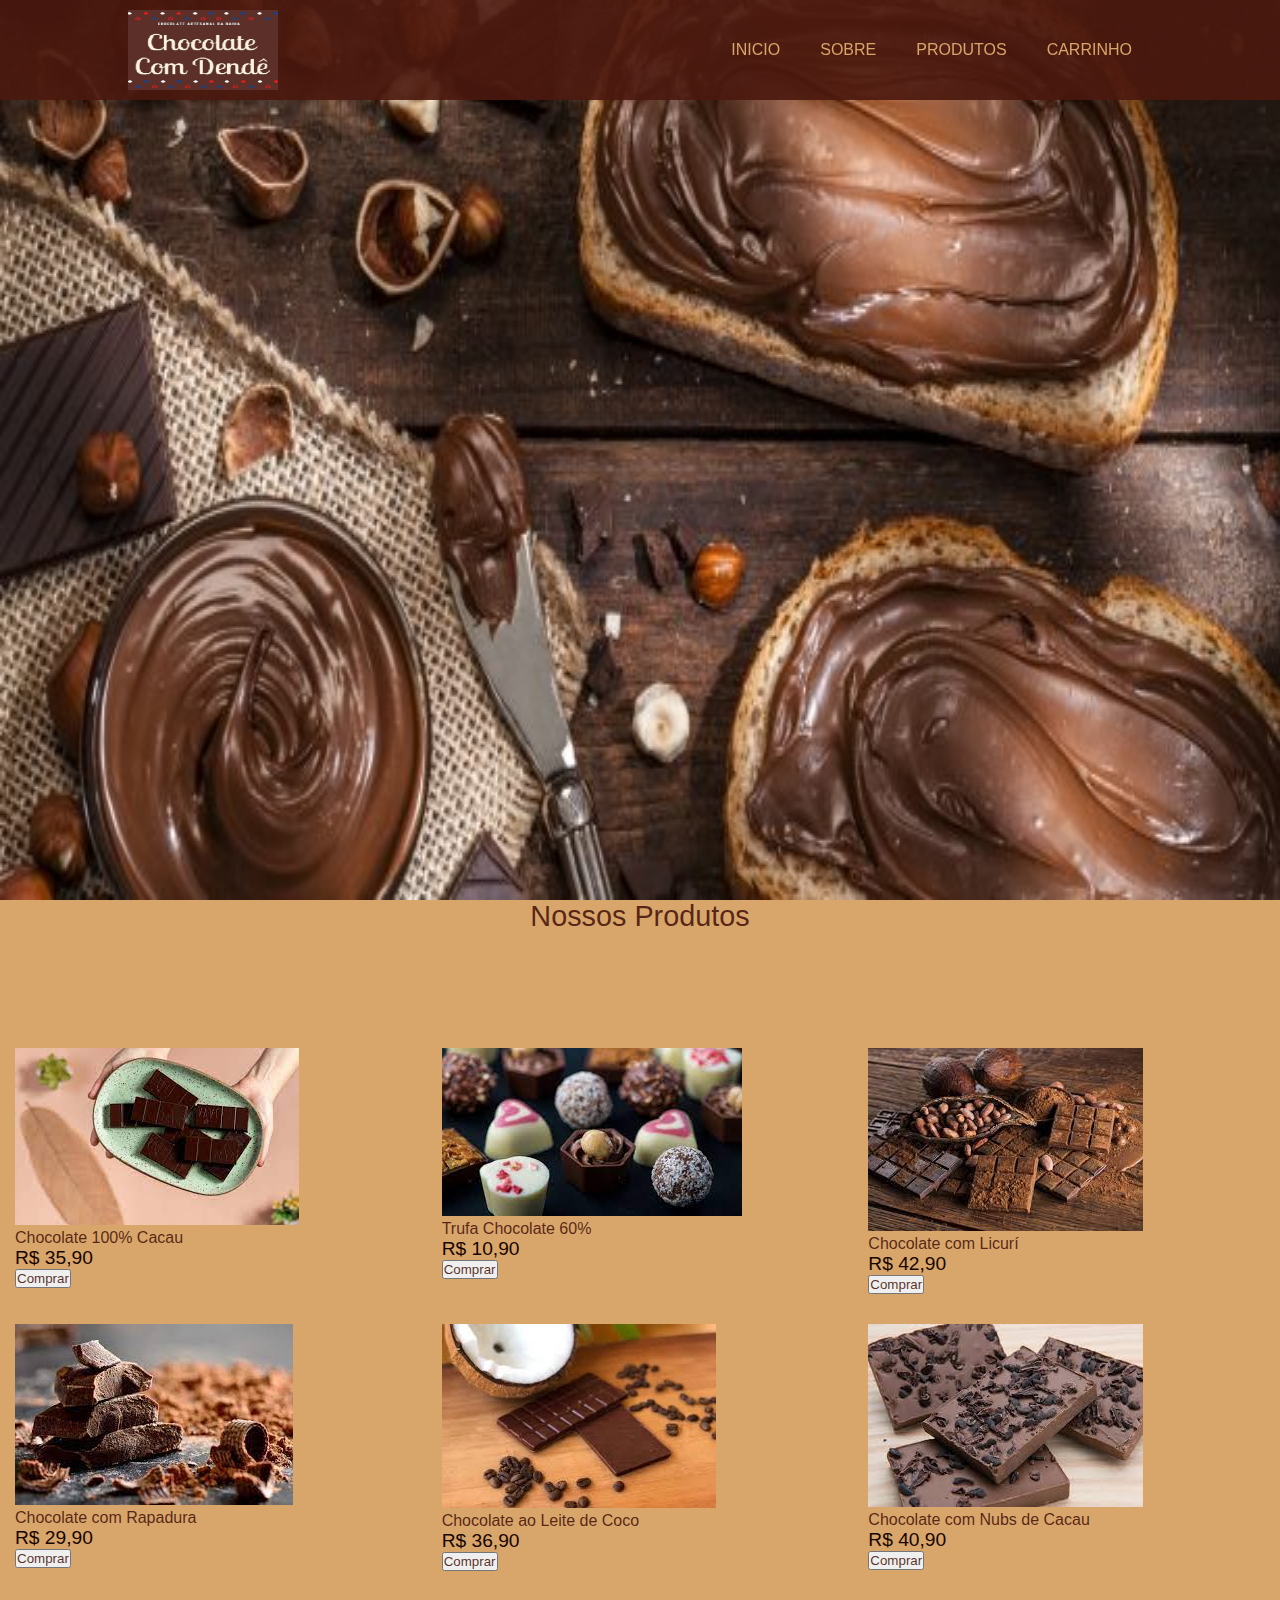
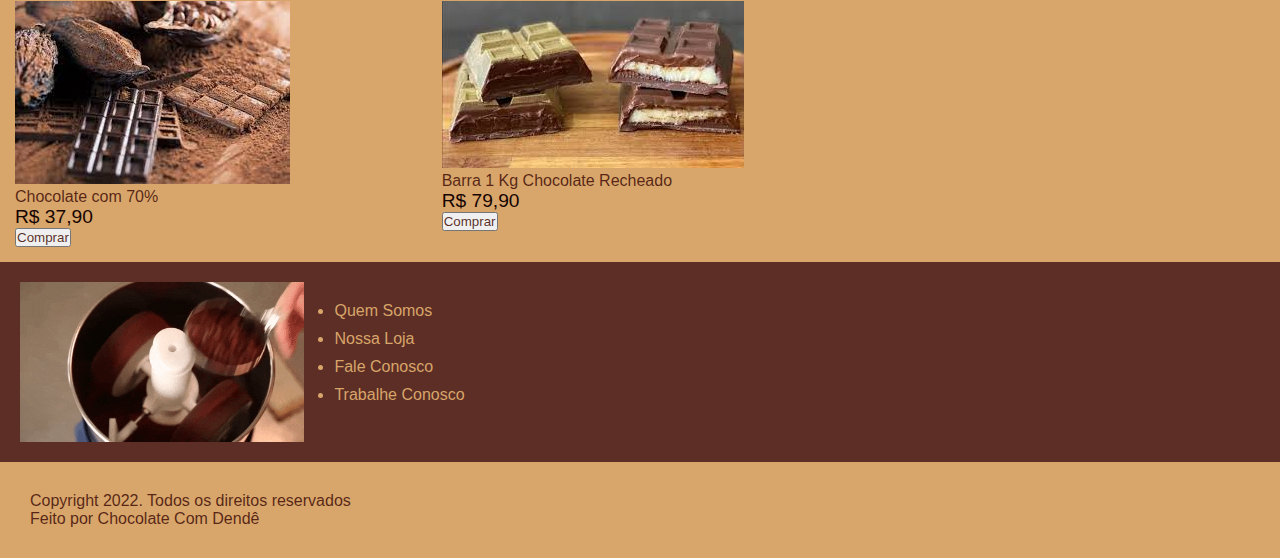
<file: index.html>
<!DOCTYPE html>
<html lang="pt-br">
    <head>
        <meta charset="UTF-8">
        <meta http-equiv="X-UA-Compatible" content="IE=edge">
        <meta name="viewport" content="width=device-width, initial-scale=1.0">
        <link rel="stylesheet" href="css/style.css">
        <link rel="stylesheet" media="screen and (max-width: 1400px)" href="css/mobile0.css">
        <link rel="stylesheet" media="screen and (max-width: 1000px)" href="css/mobile1.css">
        <link rel="stylesheet" media="screen and (max-width: 700px)" href="css/mobile2.css">
        <title>CHOCOLATE COM DENDÊ</title>
        <link rel="icon" href="img\logochocolatedende.jpg" type="image/x-icon">
    </head>
    <body>
        <nav id="navbar">
            <div id="navbar-container">
                <img src="img\logochocolatedende.jpg" class="logo" alt="">
                <a href="#" class="toogle-button">
                    <span class="navresp"></span>
                    <span class="navresp"></span>
                    <span class="navresp"></span>
                </a>
                <ul id="navbar-itens">
                    <li><a href="#showcase">Inicio</a></li>
                    <li><a href="#info">Sobre</a></li>
                    <li><a href="#produtos">Produtos</a></li>
                    <li><a href="first_carrinho.html">Carrinho</a></li>
                </ul>
            </div>
        </nav>
        <header id="showcase">
            <div id="showcase-container"></div>
            <img src="img/sitechocolate.jpg" class="fundo" alt="">
        </header>
        <nav id="produtos">
            <div id="headline-produtos">Nossos Produtos</div>
            <div id="produtos-container">
                <a href="produt_chocolate100.html">
                    <img src="img/barra chocolate 60.jpg" class="produt" alt=""><p>Chocolate 100% Cacau</p><p id="preco">R$ 35,90</p><button>Comprar</button>
                </a>                 
                <a href="trufa60.html">
                    <img src="img/bombom chocalate 60.jpg" class="produt" alt=""><p>Trufa Chocolate 60%</p><p id="preco">R$ 10,90</p><button>Comprar</button>
                </a>
                <a href="produt_chocolatelicuri.html">
                    <img src="img/chcolate com amendoa.jpg" class="produt" alt=""><p>Chocolate com Licurí</p><p id="preco">R$ 42,90</p><button>Comprar</button>
                </a>
                <a href="produt_chocolatecanela.html">
                    <img src="img/chocolate50rapadura.jpg" class="produt" alt=""><p>Chocolate com Rapadura</p><p id="preco">R$ 29,90</p><button>Comprar</button>
                </a>    
                <a href="produt_chocolatecanela.html">
                    <img src="img/chocolateaoleitecoco.jpg" class="produt" alt=""><p>Chocolate ao Leite de Coco</p><p id="preco">R$ 36,90</p><button>Comprar</button>
                </a>    
                <a href="produt_chocolatecanela.html">
                    <img src="img/chocolate70comnibs.jpg" class="produt" alt=""><p>Chocolate com Nubs de Cacau</p><p id="preco">R$ 40,90</p><button>Comprar</button>
                </a>    
                <a href="produt_chocolatecanela.html">
                    <img src="img/chocolate60ameixa.jpg" class="produt" alt=""><p>Chocolate com 70%</p><p id="preco">R$ 37,90</p><button>Comprar</button>
                </a>    
                <a href="produt_chocolatecanela.html">
                    <img src="img/barra1kgrecheado.jpg" class="produt" alt=""><p>Barra 1 Kg Chocolate Recheado</p><p id="preco">R$ 79,90</p><button>Comprar</button>
                </a>    
            </div>
        </nav>
        <nav id="info">
            <div id="info-container">
                <img src="img/fndositechocolate.gif" alt="">
                <div id="itens-info">
                    <ul>
                        <a href="" class="info1">
                            <li>Quem Somos</li>
                        </a>    
                        <a href="" class="info2">
                        <li>Nossa Loja</li>
                        </a>    
                        <a href="" class="info3">
                            <li>Fale Conosco</li>
                        </a>    
                        <a href="" class="info4">
                            <li>Trabalhe Conosco</li>
                        </a>    
                    </ul>
                </div>    
            </div>
        </nav>
        <footer id="footer">
            <p>Copyright 2022. Todos os direitos reservados</p>
            <p>Feito por Chocolate Com Dendê</p>
        </footer>
        <script src="js/app.js"></script>
    </body>
</html>
</file>
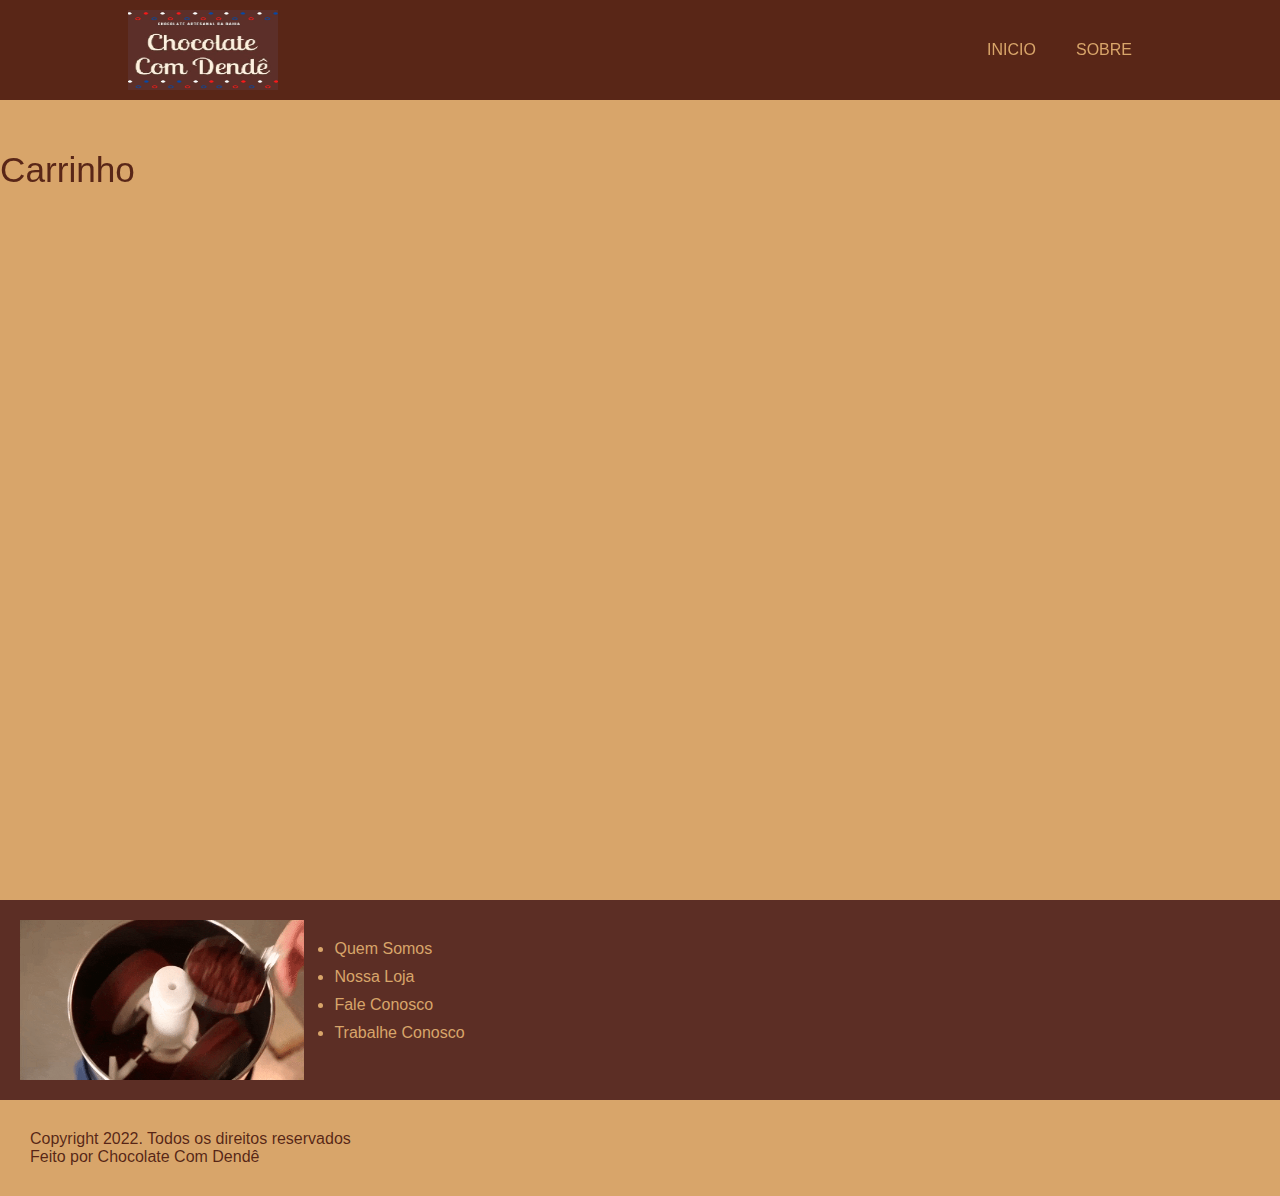
<file: first_carrinho.html>
<!DOCTYPE html>
<html lang="pt-br">
    <head>
        <meta charset="UTF-8">
        <meta http-equiv="X-UA-Compatible" content="IE=edge">
        <meta name="viewport" content="width=device-width, initial-scale=1.0">
        <link rel="stylesheet" href="css/style.css">
        <link rel="stylesheet" media="screen and (max-width: 1400px)" href="css/mobile0.css">
        <link rel="stylesheet" media="screen and (max-width: 1000px)" href="css/mobile1.css">
        <link rel="stylesheet" media="screen and (max-width: 700px)" href="css/mobile2.css">
        <title>CHOCOLATE COM DENDÊ</title>
        <link rel="icon" href="img\logochocolatedende.jpg" type="image/x-icon">
    </head>
    <body>
        <nav id="navbar">
            <div id="navbar-container">
                <img src="img\logochocolatedende.jpg" class="logo" alt="">
                <a href="#" class="toogle-button">
                    <span class="navresp"></span>
                    <span class="navresp"></span>
                    <span class="navresp"></span>
                </a>
                <ul id="navbar-itens">
                    <li><a href="index.html">Inicio</a></li>
                    <li><a href="#info">Sobre</a></li>
                </ul>
            </div>
        </nav>
        <div id="itens-carrinho">
            <div id="itens-carrinho-container">
                <p id="headline-carrinho">Carrinho</p>
            </div>
        </div>
        <nav id="info">
            <div id="info-container">
                <img src="img/fndositechocolate.gif" alt="">
                <div id="itens-info">
                    <ul>
                        <a href="" class="info1">
                            <li>Quem Somos</li>
                        </a>    
                        <a href="" class="info2">
                        <li>Nossa Loja</li>
                        </a>    
                        <a href="" class="info3">
                            <li>Fale Conosco</li>
                        </a>    
                        <a href="" class="info4">
                            <li>Trabalhe Conosco</li>
                        </a>    
                    </ul>
                </div>    
            </div>
        </nav>
        <footer id="footer">
            <p>Copyright 2022. Todos os direitos reservados</p>
            <p>Feito por Chocolate Com Dendê</p>
        </footer>
        <script src="js/app.js"></script>
    </body>
</html>
</file>
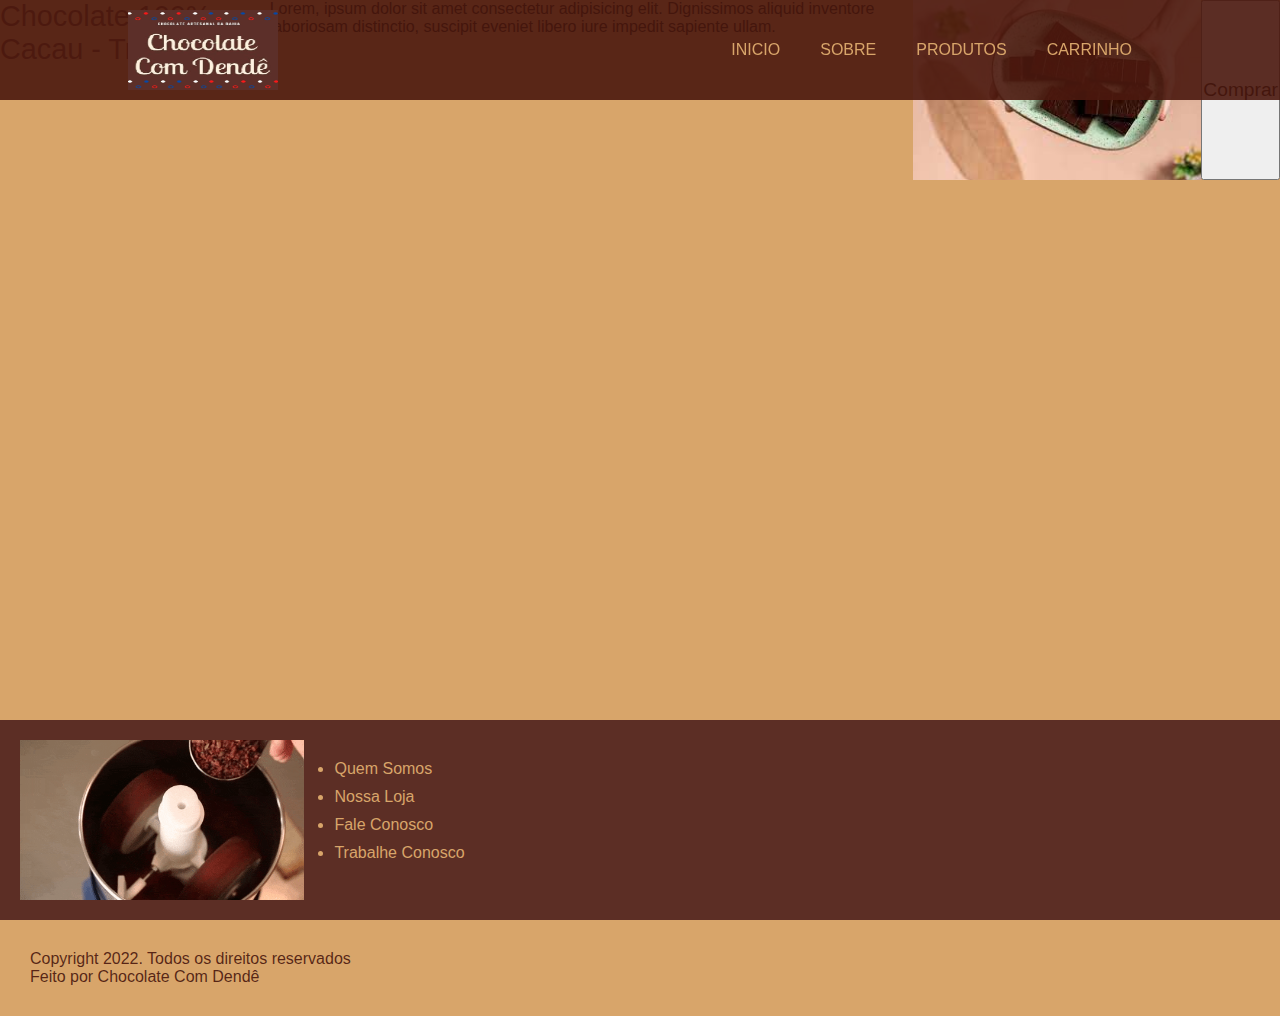
<file: produt_chocolate100.html>
<!DOCTYPE html>
<html lang="pt-br">
    <head>
        <meta charset="UTF-8">
        <meta http-equiv="X-UA-Compatible" content="IE=edge">
        <meta name="viewport" content="width=device-width, initial-scale=1.0">
        <link rel="stylesheet" href="css/style.css">
        <link rel="stylesheet" media="screen and (max-width: 1400px)" href="css/mobile0.css">
        <link rel="stylesheet" media="screen and (max-width: 1000px)" href="css/mobile1.css">
        <link rel="stylesheet" media="screen and (max-width: 700px)" href="css/mobile2.css">
        <title>CHOCOLATE COM DENDÊ</title>
        <link rel="icon" href="img\logochocolatedende.jpg" type="image/x-icon">
    </head>
    <body>
        <nav id="navbar">
            <div id="navbar-container">
                <img src="img\logochocolatedende.jpg" class="logo" alt="">
                <a href="#" class="toogle-button">
                    <span class="navresp"></span>
                    <span class="navresp"></span>
                    <span class="navresp"></span>
                </a>
                <ul id="navbar-itens">
                    <li><a href="#showcase">Inicio</a></li>
                    <li><a href="#info">Sobre</a></li>
                    <li><a href="#produtos">Produtos</a></li>
                    <li><a href="first_carrinho.html">Carrinho</a></li>
                </ul>
            </div>
        </nav>
        <div id="prod-chocolate100">
            <div id="prod-chocolate100-container">
                <p class="descricao">Chocolate 100% Cacau - Tradicional</p>
                <p>Lorem, ipsum dolor sit amet consectetur adipisicing elit. Dignissimos aliquid inventore laboriosam distinctio, suscipit eveniet libero iure impedit sapiente ullam.</p>
                <img src="img/barra chocolate 60.jpg" id="img-chocolate100" alt="">
                <button id="comprar">Comprar</button>
            </div>
        </div>
        <nav id="info">
            <div id="info-container">
                <img src="img/fndositechocolate.gif" alt="">
                <div id="itens-info">
                    <ul>
                        <a href="" class="info1">
                            <li>Quem Somos</li>
                        </a>    
                        <a href="" class="info2">
                        <li>Nossa Loja</li>
                        </a>    
                        <a href="" class="info3">
                            <li>Fale Conosco</li>
                        </a>    
                        <a href="" class="info4">
                            <li>Trabalhe Conosco</li>
                        </a>    
                    </ul>
                </div>    
            </div>
        </nav>
        <footer id="footer">
            <p>Copyright 2022. Todos os direitos reservados</p>
            <p>Feito por Chocolate Com Dendê</p>
        </footer>
        <script src="js/app.js"></script>
    </body>
</html>
</file>
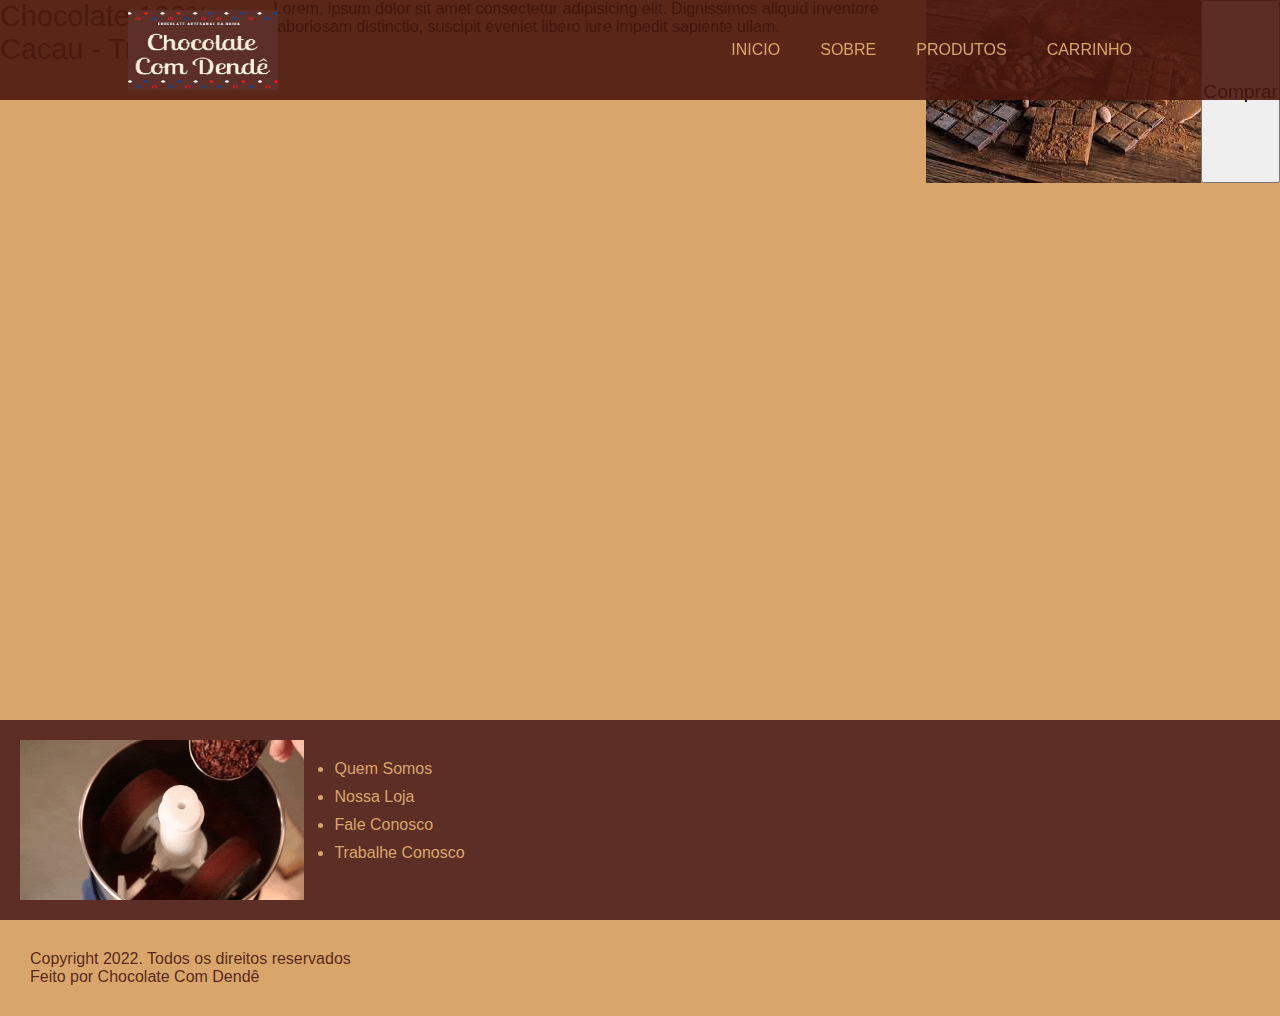
<file: produt_chocolatelicuri.html>
<!DOCTYPE html>
<html lang="pt-br">
    <head>
        <meta charset="UTF-8">
        <meta http-equiv="X-UA-Compatible" content="IE=edge">
        <meta name="viewport" content="width=device-width, initial-scale=1.0">
        <link rel="stylesheet" href="css/style.css">
        <link rel="stylesheet" media="screen and (max-width: 1400px)" href="css/mobile0.css">
        <link rel="stylesheet" media="screen and (max-width: 1000px)" href="css/mobile1.css">
        <link rel="stylesheet" media="screen and (max-width: 700px)" href="css/mobile2.css">
        <title>CHOCOLATE COM DENDÊ</title>
        <link rel="icon" href="img\logochocolatedende.jpg" type="image/x-icon">
    </head>
    <body>
        <nav id="navbar">
            <div id="navbar-container">
                <img src="img\logochocolatedende.jpg" class="logo" alt="">
                <a href="#" class="toogle-button">
                    <span class="navresp"></span>
                    <span class="navresp"></span>
                    <span class="navresp"></span>
                </a>
                <ul id="navbar-itens">
                    <li><a href="#showcase">Inicio</a></li>
                    <li><a href="#info">Sobre</a></li>
                    <li><a href="#produtos">Produtos</a></li>
                    <li><a href="first_carrinho.html">Carrinho</a></li>
                </ul>
            </div>
        </nav>
        <div id="prod-chocolate100">
            <div id="prod-chocolate100-container">
                <p class="descricao">Chocolate 100% Cacau - Tradicional</p>
                <p>Lorem, ipsum dolor sit amet consectetur adipisicing elit. Dignissimos aliquid inventore laboriosam distinctio, suscipit eveniet libero iure impedit sapiente ullam.</p>
                <img src="img/chcolate com amendoa.jpg" id="img-chocolatelicuri" alt="">
                <button id="comprar">Comprar</button>
            </div>
        </div>
        <nav id="info">
            <div id="info-container">
                <img src="img/fndositechocolate.gif" alt="">
                <div id="itens-info">
                    <ul>
                        <a href="" class="info1">
                            <li>Quem Somos</li>
                        </a>    
                        <a href="" class="info2">
                        <li>Nossa Loja</li>
                        </a>    
                        <a href="" class="info3">
                            <li>Fale Conosco</li>
                        </a>    
                        <a href="" class="info4">
                            <li>Trabalhe Conosco</li>
                        </a>    
                    </ul>
                </div>    
            </div>
        </nav>
        <footer id="footer">
            <p>Copyright 2022. Todos os direitos reservados</p>
            <p>Feito por Chocolate Com Dendê</p>
        </footer>
        <script src="js/app.js"></script>
    </body>
</html>
</file>
<file: css/style.css>
*{
    box-sizing: border-box;
    padding: 0;
    margin: 0;
    text-decoration: none;
    color: inherit;    
}

body{
    font-family: Verdana, Geneva, Tahoma, sans-serif;
}

.headline {
    font-size: 2.2rem;
    text-transform: uppercase;
    font-weight: bold;
    text-align: center;
}
#navbar{
    width: 100%;
    height: 100px;
    background-color: rgba(75, 24, 14, 0.904);
    color: rgb(216, 165, 106);
    position: fixed;
}

#navbar-container{
    width: 80%;
    height: 100%;
    margin: auto;
    display: flex;
    justify-content: space-between;
    align-items: center;
}

.logo{
    width: 150px;
    height: 80px;
}

#navbar-itens{
    display: flex;
    list-style: none;
    text-transform: uppercase;
}

#navbar-itens li{
    padding: 20px;
}

#showcase{
    width: 100%;
    height: 100vh;
}

.fundo {
    width: 100%;
    height: 100vh;
}

#headline-produtos {
    font-size: 1.8rem;
    justify-content: center;
    display: flex;
}

#produtos{
    width: 100%;
    background-color: rgb(216, 165, 106);
    color: rgba(75, 24, 14, 0.904);
    height: auto;
}

#produtos-container {
    width: 100%;
    margin-top: 100px;
    display: grid;
    grid-template-columns: repeat(4, 1fr);
    padding: 15px;
    border-radius: 5px;
    grid-gap: 30px;
}

#preco {
    font-size: 1.2rem;
    color: rgb(22, 4, 1);
}

#info-container {
    width: 100%;
    height: 200px;
    padding: 20px;
    display: flex;
    list-style: none;
    background-color: rgba(75, 24, 14, 0.904);
    color: rgb(216, 165, 106);
}

#itens-info {
    margin-top: 20px;
    margin-left: 30px;
    display: flex;
    justify-content: space-around;
}

.info2 {
    margin-top: 10px;
    display: flex;
}

.info3 {
    margin-top: 10px;
    display: flex;
}

.info4 {
    margin-top: 10px;
    display: flex;
}

#itens-carrinho {
    width: 100%;
    height: 100vh;
    background-color: rgb(216, 165, 106)
}

#itens-carrinho-container {
    
}

#headline-carrinho {
    color: rgba(75, 24, 14, 0.904);
    font-size: 2.2rem;
    display: flex;
    justify-content: center;
    position: fixed;
    margin-top: 150px;
}

#prod-chocolate100 {
    width: 100%;
    height: 80vh;
    background-color: rgb(216, 165, 106);
}

#prod-chocolate100-container {
    display: flex;
    
}

.descricao {
    font-size: 1.8rem;
    display: flex;
    justify-items: left;
    color: rgba(75, 24, 14, 0.904);
}

#comprar {
    font-size: 1.2rem;
}

#img-chocolate100 {
    width: 500px;
    justify-content: left;
    display: flex;
}

#footer {
    background-color: rgb(216, 165, 106);
    color: rgba(75, 24, 14, 0.904);
    width: 100%;
    padding: 30px;
    justify-content: center;
}
</file>
<file: css/mobile0.css>
#produtos-container {
    grid-template-columns: repeat(3, 1fr);
}
</file>
<file: css/mobile1.css>
#navbar {
    height: 150px;
}

#navbar-container {
    flex-direction: column;
}

#produtos-container {
    margin-top: 150px;
    grid-template-columns: repeat(2, 1fr);
}

#showcase {
    display: none;
}
</file>
<file: css/mobile2.css>
#navbar {
    height: 150px;
}

#produtos-container {
    margin-top: 150px;
    grid-template-columns: 1fr;
}
</file>
